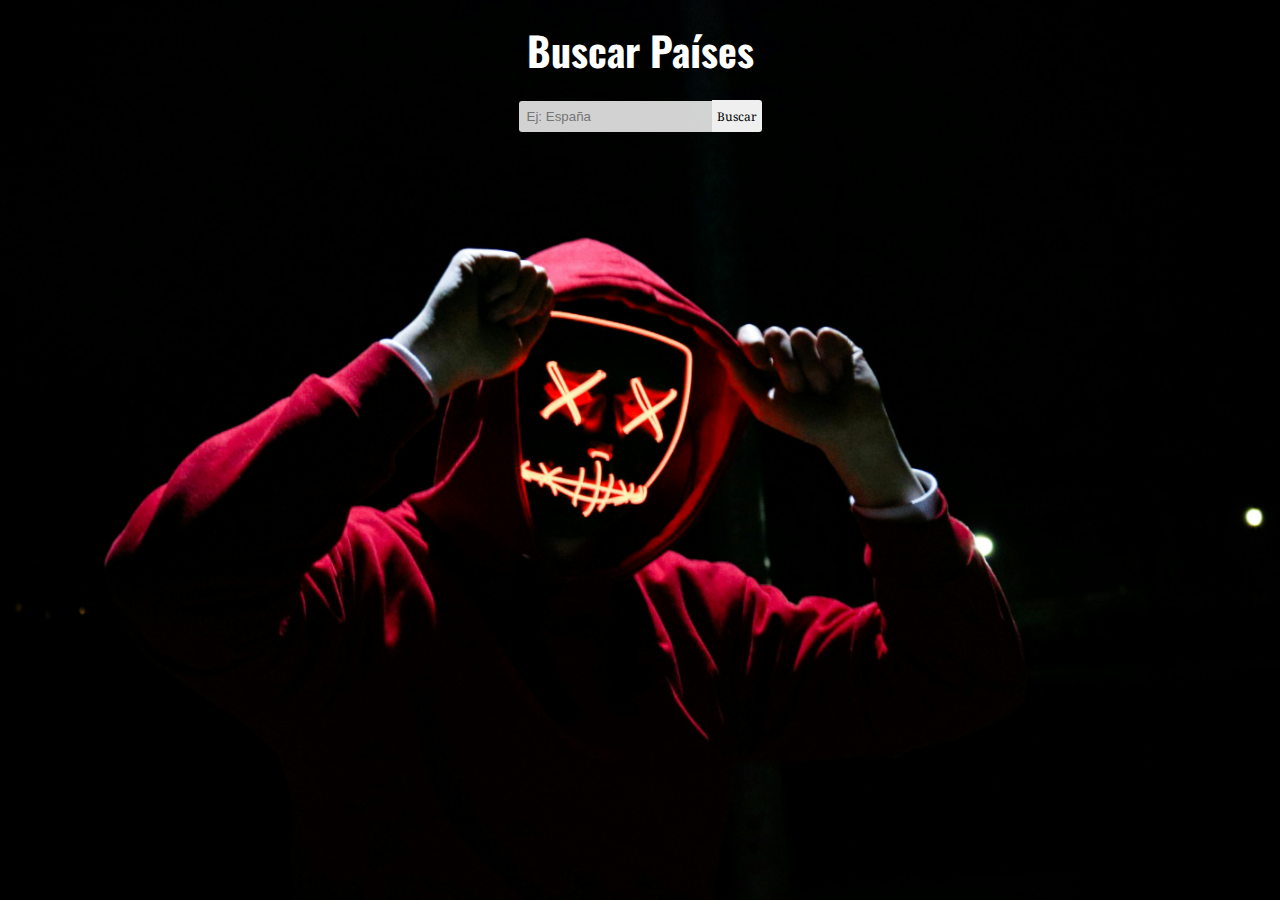
<file: index.html>
<!DOCTYPE html>
<html lang="es">
<head>
    <meta charset="UTF-8">
    <meta name="viewport" content="width=device-width, initial-scale=1.0">
  <title>Buscar Países</title>
  <link rel="stylesheet" href="/style.css">
</head>
<body>
    <nav>
        <h1>Buscar Países</h1>
        <div class="inputbutton">
            <input type="text" id="search" placeholder="Ej: España">
            <button onclick="buscarPais()">Buscar</button>
        </div>
    </nav>

    <div class="pais" id="resultado"></div>

    <script src="/index.js"></script>
</body>
</html>
</file>
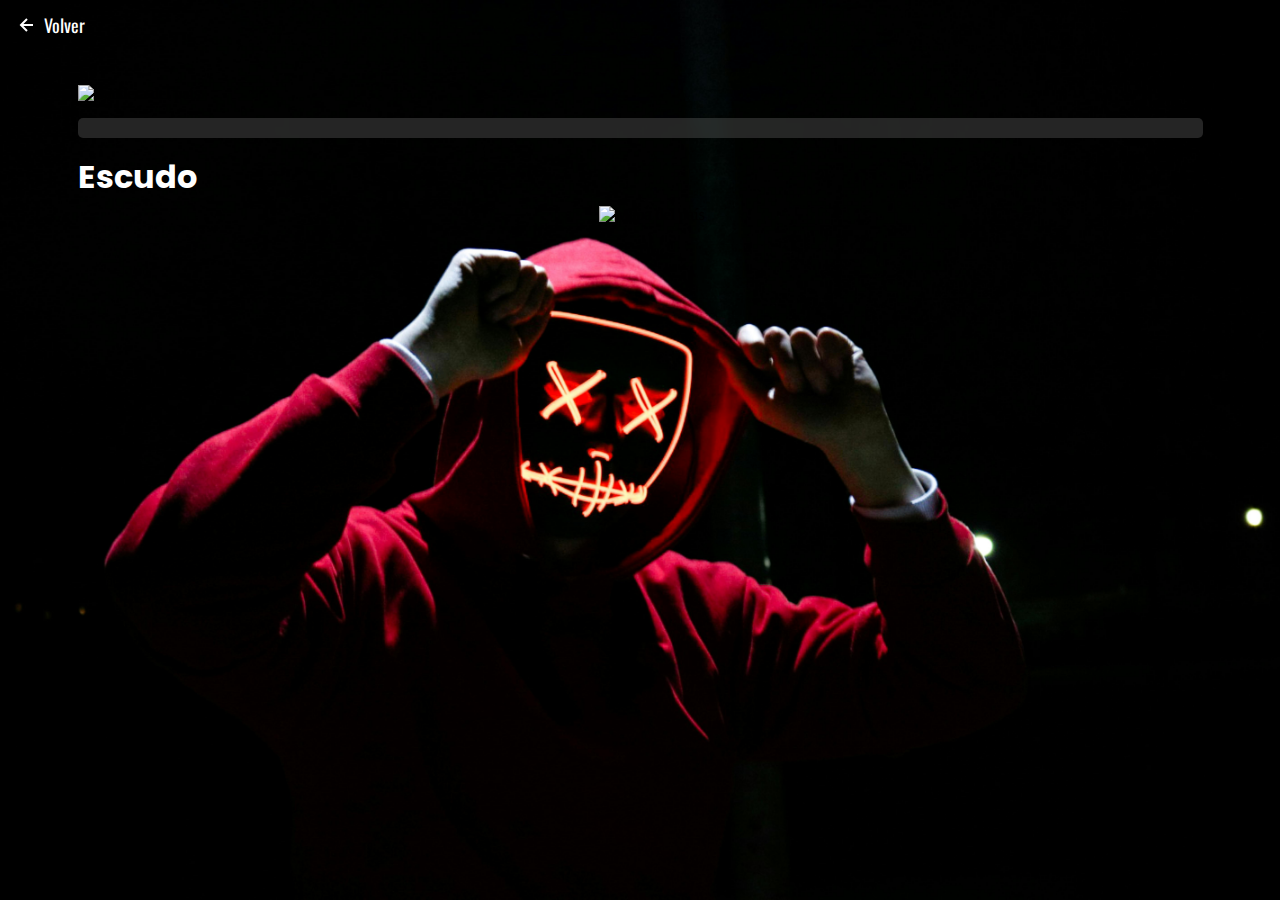
<file: detalles.html>
<!DOCTYPE html>
<html lang="es">
<head>
  <meta charset="UTF-8">
  <meta name="viewport" content="width=device-width, initial-scale=1.0">
  <title>Detalles del País</title>
  <link rel="stylesheet" href="detalles.css">
</head>
<body>
    <!-- BOTON ATRAS -->
    <div class="go-back">
        <div class="icon-text">
            <img src="left.svg" alt="Atrás">
            <button id="volver">Volver</button>
        </div>
    </div>

    <!-- DETALLE PAIS -->
    <div id="detalle-pais">
        <h2 id="nombre-pais"></h2>
        <img id="bandera-pais" alt="Bandera del país">
        <p id="informacion-pais"></p>

        <!-- OTRAS IMÁGENES -->
        <div id="imagenes-extras">
            <h3>Escudo</h3>
            <div class="imagenes">
                <a id="link-mapa" target="_blank">
                <img id="mapa" alt="Mapa del país" />
                </a>
            </div>
        </div>
    </div>

  <script src="detalles.js"></script>
</body>
</html>
</file>
<file: style.css>
@import url('https://fonts.googleapis.com/css2?family=Cal+Sans&family=Noto+Serif:ital,wght@0,100..900;1,100..900&family=Oswald:wght@200..700&family=Poppins:ital,wght@0,100;0,200;0,300;0,400;0,500;0,600;0,700;0,800;0,900;1,100;1,200;1,300;1,400;1,500;1,600;1,700;1,800;1,900&display=swap');

:root {
    --font-family: 'Noto Serif', serif; 
    --font-oswald: 'Oswald', sans-serif;
    --font-poppins: 'Poppins', sans-serif;
    --font-cal-sans: 'Cal Sans', sans-serif;
}

* {
    margin: 0; 
    padding: 0; 
    box-sizing: border-box; 
}

body { 
    /* padding: 20px;  */
    background-image: url(back.jpg);
    background-size: cover;        /* Hace que la imagen cubra todo el fondo */
    background-repeat: no-repeat;  /* Evita que se repita */
    background-position: center;   /* Centra la imagen */
    background-attachment: fixed;  /* Opcional: fondo fijo al hacer scroll */
}

p {
    text-decoration: none;
}

nav {
    display: flex;
    flex-direction: column;
    width: 100%;
    justify-content: center;
    align-items: center;
    /* background: lightblue; */
}
nav h1 {
    font-family: var(--font-oswald);
    font-size: 1.7rem;
    color: #fff;
    margin: 20px 0;
}
nav .content {
    display: flex;
    justify-content: space-around;
    align-items: center;
    width: 100%;
}
nav .content img {
    width: 30px;
}
nav .inputbutton {
    /* background: lightcoral; */
    width: 100%;
    display: flex;
    justify-content: center;
    align-items: center;
}
nav .inputbutton input { 
    padding: 8px; 
    border-top-left-radius: 3px;
    border-bottom-left-radius: 3px;
    border: none;
    background: #ffffffd2;
}
nav .inputbutton button {
    height: 32px;
    width: auto;
    padding: 5px;
    border-top-right-radius: 3px;
    border-bottom-right-radius: 3px;
    border: none;
    font-size: 12px;
    font-family: var(--font-family);
}
nav .inputbutton button:active {
    transform: scale(.95);
    outline: none;
}

.pais { 
    display: grid; 
    /* background: lightblue; */
    width: 100%;
    grid-template-columns: repeat(2, 1fr);
    gap: 20px; 
    margin-top: 50px;
    padding: 15px 15px;
}
.pais .card { 
    position: relative;
    background: #1f1e1e8f;
    backdrop-filter: blur(15px);
    border: 1px solid #ffffff84; 
    border-radius: 8px; 
    padding: 10px; 
    width: auto; 
    height: 270px;
    opacity: 0; /* Las tarjetas empiezan invisibles */
    transform: translateY(20px); /* Para un pequeño efecto de desplazamiento */
    transition: opacity 0.5s ease, transform 0.5s ease; /* Controla la velocidad de la transición */
}
/* Cuando las tarjetas estén visibles, la opacidad cambia a 1 y el transform a su posición original */
.pais .card.show {
    opacity: 1;
    transform: translateY(0);
}
.pais .card img { 
    width: 100%; 
    height: 90px;
    border-radius: 5px; 
}
.pais .card h3 { 
    margin-top: 10px; 
    font-size: 15px;
    text-transform: uppercase;
    font-family: var(--font-family);
    color: #fff;
}
.pais .card 
.poblacion,
.capital,
.region,
.idioma {
    font-size: 12px; 
    color: #fff;
    margin-top: 5px; 
    font-family: var(--font-family);
    font-weight: normal; 
    font-family: var(--font-family);
}
.pais .card strong {
    font-weight: bold;
}
.pais .google-maps {
    position: absolute;
    top: 2px;
    right: 2px;
    border-radius: 50%;
    height: 40px;
    margin: 5px 5px;
}
.pais .google-maps .back-img {
    position: absolute;
    right: 8px;
    top: 5px;
    background: rgb(214, 214, 214);
    border-radius: 50%;
    height: 40px;
    width: 40px;
    display: flex;
    justify-content: center;
    align-items: center;
    box-shadow:  0 4px 10px rgba(0, 0, 0, 0.4);
}
.pais .google-maps img {
    width: 48px;
    height: 25px;
}
.notfound {
    color: #fff;
    font-family: var(--font-family);
}

/* MODAL */
.modal {
    display: none;
    position: fixed;
    z-index: 1000;
    left: 0;
    top: 0;
    width: 100%;
    height: 100%;
    overflow: auto;
    background-color: rgba(0,0,0,0.6);
}
.modal-contenido {
    background-color: #1d1d1d;
    margin: 10% auto;
    padding: 20px;
    border-radius: 12px;
    width: 90%;
    max-width: 500px;
    color: #fff;
    position: relative;
    text-align: center;
}
#cerrar-modal {
    position: absolute;
    right: 15px;
    top: 10px;
    font-size: 24px;
    cursor: pointer;
}

/* JUEGO */
.two-games {
    display: flex;
    flex-direction: column;
    gap: 10px;
    justify-content: center;
    align-items: center;
}
.two-games button {
    width: 220px;
    border-radius: 10px;
    padding: 5px 5px;
    font-family: var(--font-poppins);
    font-weight: bold;
    font-size: 13px;
}

.title-game {
    font-family: var(--font-oswald);
    color: #fff;
    font-size: 1.4rem;
    margin-top: 15px;
    text-align: center;
}
.img-game {
    cursor: pointer;
}
.opciones {
    display: grid;
    grid-template-columns: repeat(2, 1fr);
    align-items: center;
    gap: 15px;
    margin-bottom: 10px;
}
.opciones .opcion {
    cursor: pointer;
    border: none;
    width: auto;
    padding: 5px 3px;
    border-radius: 8px;
    font-size: var(--font-poppins);
    font-weight: bold;
    text-transform: uppercase;
    font-size: 11px;
    transition: 0.3s ease;
}
.score {
    font-family: var(--font-oswald);
    margin: 2px 2px;
}
.opciones .opcion:active {
    transform: scale(.95);
}
.end-game {
    color: rgb(234, 67, 67);
    font-family: var(--font-oswald);
}
#reiniciar-juego {
    border: none;
    margin: 10px;
    width: 130px;
    padding: 3px 5px;
    font-family: var(--font-poppins);
    border-radius: 5px;
}

/* flecha volver */
.volver {
    margin: 10px 0;
}
.volver button {
  background: none;
  border: none;
  color: #b5b5b5;
  font-size: 16px;
  cursor: pointer;
}
.volver button:hover {
  color: #fff;
  text-decoration: underline;
}

/* lista de continentes */
ul {
    list-style: none;
}
ul .name-country {
    font-family: var(--font-poppins);
}

#jugar-nuevo,
#ver-estadisticas,
#volver-inicio {
    padding: 5px 5px;
    border: none;
    border-radius: 5px;
    font-family: var(--font-oswald);
    font-size: 15px;
    margin-top: 10px;
}

.continente-opciones {
    display: flex;
    flex-wrap: wrap;
    justify-content: center;
    gap: 15px;
    margin-top: 20px;
}
.continente-opciones button {
    padding: 10px 20px;
    border-radius: 10px;
    border: none;
    cursor: pointer;
    font-size: 1rem;
    font-family: var(--font-cal-sans);
}
.text-cont,
.text-chart {
    font-family: var(--font-oswald);
    color: #c8c7c7;
    font-size: 1.2rem;
    margin-top: 10px;
    text-align: center;
    margin-bottom: 10px;
}

/* MEMORAMA */

/* Estilo general del contenedor del juego */
/* Contenedor principal */
#memorama-contenido {
  display: grid;
  grid-template-columns: repeat(4, 1fr);
  width: 100%;
  margin: 0 auto;
  padding: 5px 10px;
  justify-items: center;
}

/* Estilo de cada carta */
.carta {
  width: 70px;
  height: 100px;
  perspective: 1000px;
  cursor: pointer;
}

.carta-interior {
  width: 100%;
  height: 100%;
  transform-style: preserve-3d;
  transition: transform 0.5s;
  position: relative; /* Necesario para posicionar las caras correctamente */
}
.carta.descubierta .carta-interior {
  transform: rotateY(180deg);
}
/* Frente de la carta */
.carta-frente,
.carta-atras {
  position: absolute; /* Hacen que ambas caras se solapen */
  width: 100%;
  height: 60%;
  backface-visibility: hidden;
  /* border-radius: 10px; */
  display: flex;
  align-items: center;
  justify-content: center;
}
.carta-frente {
  background-color: #ccc;
  z-index: 2;
}
/* Atrás de la carta (la bandera) */
.carta-atras {
  transform: rotateY(180deg); /* Volteada */
  background-color: rgba(255, 255, 255, 0.731);
  backdrop-filter: blur(10px);
}
.carta img {
  max-width: 95%;
  max-height: 80%;
}

/* mensaje ganador */
.mensaje-ganaste {
  grid-column: span 4; /* Que ocupe todo el ancho */
  text-align: center;
  font-size: 1.5rem;
  color: #fff;
  background-color: #28a745;
  padding: 10px;
  border-radius: 10px;
  margin-top: 20px;
  animation: fadeIn 1s ease forwards;
}
.oculto {
  display: none;
}
@keyframes fadeIn {
  from {
    opacity: 0;
    transform: scale(0.9);
  }
  to {
    opacity: 1;
    transform: scale(1);
  }
}



/* Animación para la respuesta correcta */
@keyframes correcto {
    0% {
        transform: scale(1);
        background-color: lightgreen;
    }
    50% {
        transform: scale(1.1);
    }
    100% {
        transform: scale(1);
        background-color: lightgreen;
    }
}
  
.correcto {
    animation: correcto 0.5s ease-in-out;
}
  
/* Animación para la respuesta incorrecta */
@keyframes incorrecto {
    0% {
      transform: scale(1) rotate(0deg);
      background-color: tomato;
    }
    50% {
      transform: scale(1.1) rotate(-10deg);
    }
    100% {
      transform: scale(1) rotate(0deg);
      background-color: tomato;
    }
}
  
.incorrecto {
    animation: incorrecto 0.5s ease-in-out;
}
  

/* TABLETS */
@media (min-width: 768px) {
    .pais { 
        grid-template-columns: repeat(3, 1fr);
        padding: 0 50px; 
    }
    .pais .card { 
        height: 240px; 
    }
    .pais .card img {
        height: 90px; 
    }
    .pais .google-maps img {
        width: 48px;
        height: 25px;
    }
}

/* PC */
@media (min-width: 1000px) {
    nav h1 {
        font-size: 2.5rem;
    }
    .pais { 
        grid-template-columns: repeat(3, 250px);
        justify-content: center;
        align-items: center;
        padding: 0 50px; 
        /* background: lightblue; */
        gap: -50px;
    }
    .pais .card { 
        width: 250px;
        height: 260px; 
    }
    .pais .card img {
        height: 100px; 
    }
    .pais .google-maps img {
        width: 48px;
        height: 25px;
    }
}
</file>
<file: detalles.css>
@import url('style.css');

/* BOTON ATRAS */
.go-back {
    display: flex;
    width: 100%;
    /* background: lightblue; */
    height: 40px;
    padding: 10px 5px;
}
.go-back button {
    width: 50px;
    background: transparent;
    border: none;
    color: #fff;
    font-family: var(--font-oswald);
    font-size: 18px;
    cursor: pointer;
}
.go-back .icon-text {
    display: flex;
    justify-content: center;
    align-items: center;
    gap: -10px;
    margin-left: 10px;
    margin-top: 10px;
}

/* DETALLES PAIS */
#detalle-pais {
    display: flex;
    flex-direction: column;
    justify-content: center;
    align-items: center;
    width: 100%;
    /* background: lightblue; */
    margin-top: 20px;
    padding: 20px 15px;
}
#detalle-pais h2 {
    font-family: var(--font-poppins);
    font-size: 2rem;
    color: #fff;
    align-self: flex-start;
    margin-left: 25px;
    margin-bottom: 5px;
}
#detalle-pais p {
    color: #fff;
}
#detalle-pais img {
    width: 90%;
}
#informacion-pais {
    margin-top: 15px;
    display: grid;
    grid-template-columns: repeat(2, 1fr);
    background: rgba(231, 231, 231, 0.162);
    padding: 10px 15px;
    backdrop-filter: blur(5px);
    width: 90%;
    border-radius: 5px;
    gap: 8px;
}
#informacion-pais p {
    font-family: var(--font-poppins);
    font-size: 13px;
    text-overflow:ellipsis;
}
#imagenes-extras {
    margin-top: 15px;
    width: 90%;
    height: auto;
    display: flex;
    flex-direction: column;
    justify-content: center;
    align-items: center;
    /* background: lightblue; */
}
#imagenes-extras h3 {
    font-family: var(--font-poppins);
    color: #fff;
    font-size: 2rem;
    align-self: flex-start;
}
#imagenes-extras .imagenes {
    display: flex;
    justify-content: center;
    align-items: center;
    /* background-color: #fff; */
    padding-top: 5px;
    padding-left: 24px;
}
#imagenes-extras .imagene .field {
    margin-top: 15px;
    margin-left: 8px;
}
</file>
